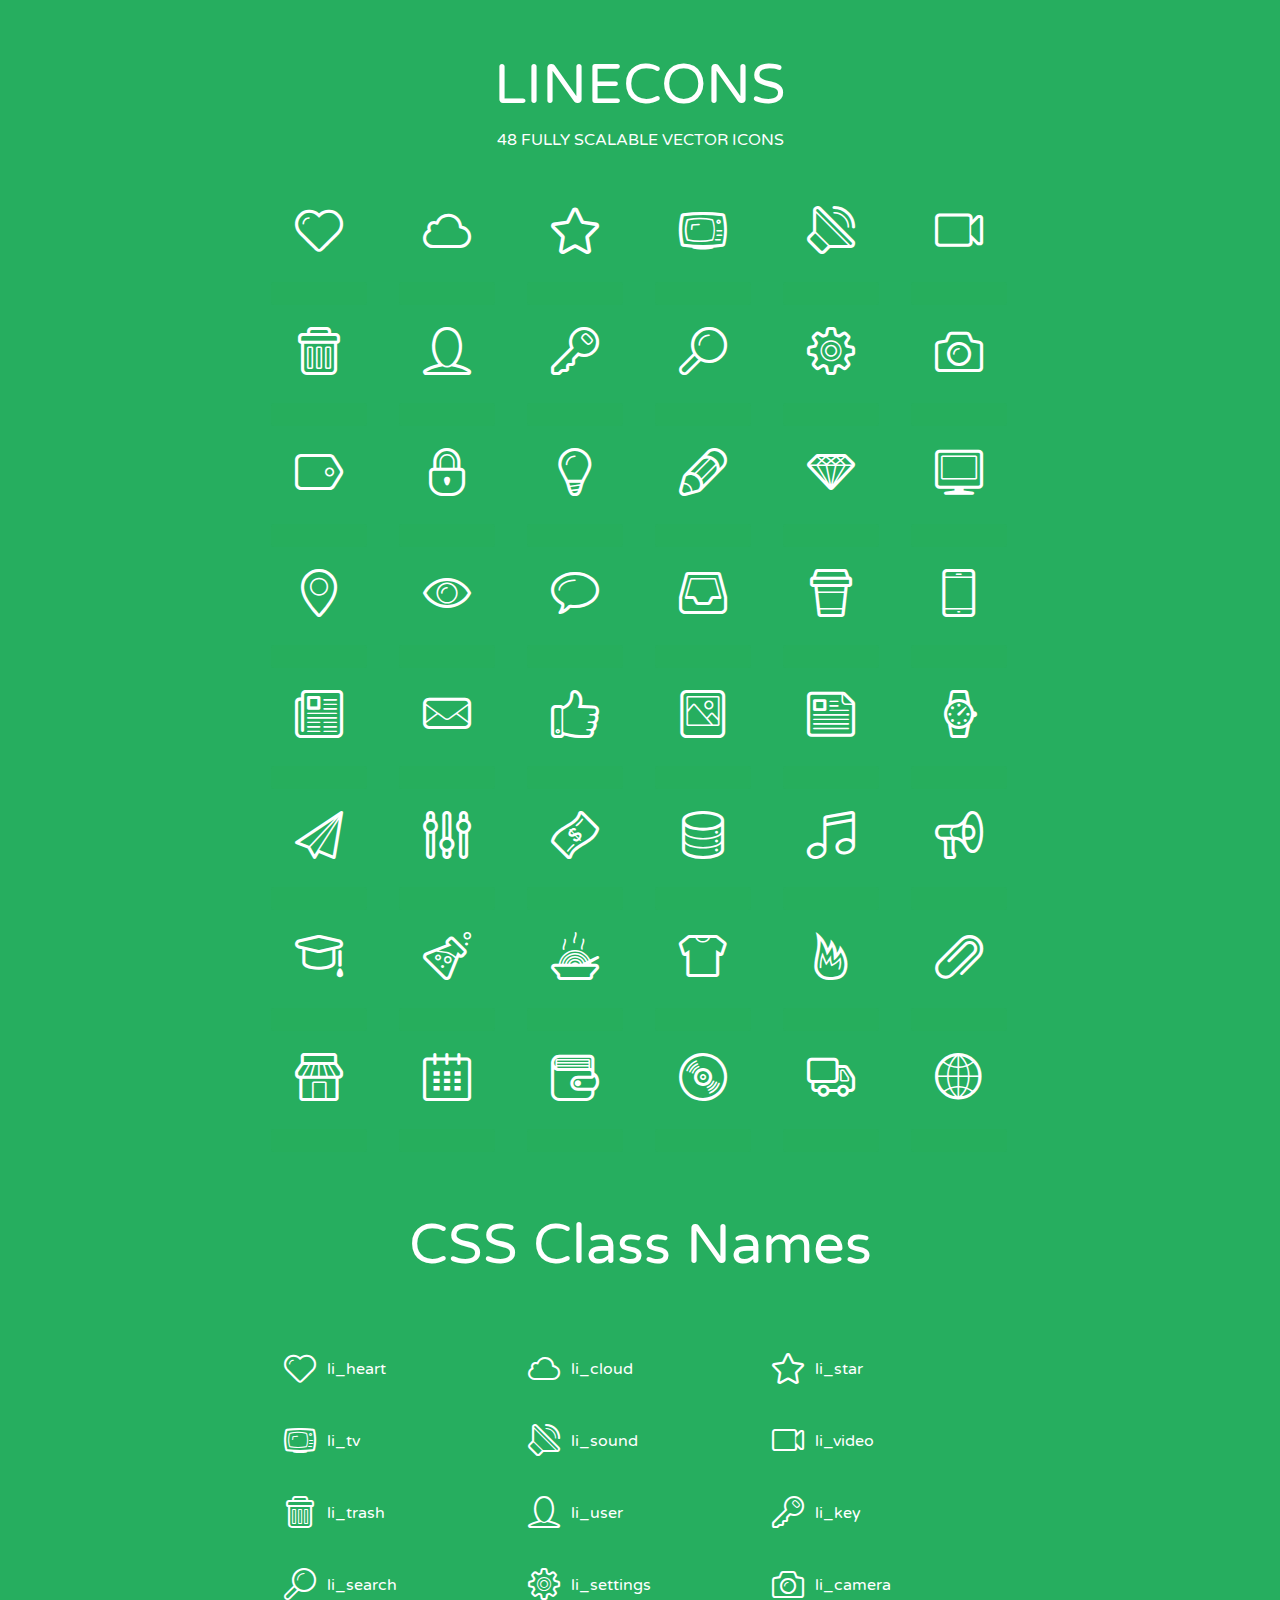
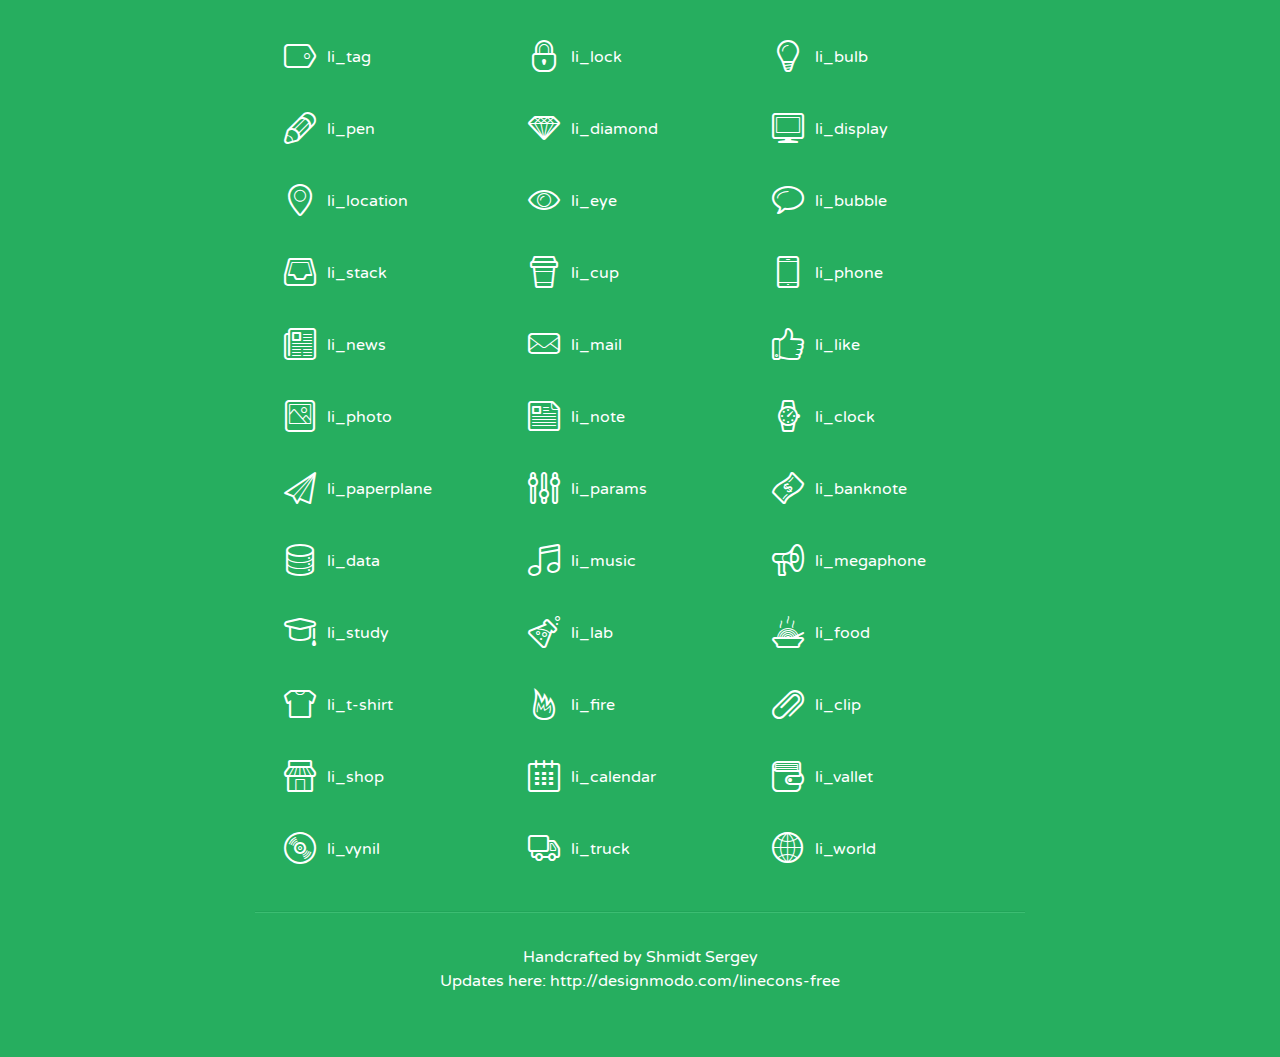
<file: admin/assets/lineicons/index.html>
<!doctype html>
<html>
<head>
<title>LINECONS - 48 Fully Scalable Vector Icons</title>
<link rel="stylesheet" href="style.css" />
<link href='http://fonts.googleapis.com/css?family=Varela+Round' rel='stylesheet' type='text/css'>
<!--[if lte IE 7]><script src="lte-ie7.js"></script><![endif]-->

<!-- 

Thanks http://icomoon.io/app/ for amazing service!

-->


<style>
	section, header, footer {display: block;}
	body {
		font-family: 'Varela Round', sans-serif;
		color: #333333;
		line-height: 1.5;
		font-size: 16px;
		background:#26ae5f;
		color:white;
		-moz-text-shadow: 0 1px 1px rgba(0, 0, 0, 0.21);
		-webkit-text-shadow: 0 1px 1px rgba(0, 0, 0, 0.21);
	}
	* {
		-moz-box-sizing: border-box;
		-webkit-box-sizing: border-box;
		box-sizing: border-box;
		margin: 0;
		padding: 0;
	}
	.glyph {
		float: left;
		text-align: center;
		padding: .5em;
		margin: 0 .5em;
		width: 7em;
		border-radius: .375em;
		top:0;
		position:relative;
		-webkit-transition:0.2s ease-in;
		-o-transition:0.2s ease-in;
		-moz-transition:0.2s ease-in;
		-ie-transition:0.2s ease-in;
		transition:0.2s ease-in;
	}
	.glyph input {
		width: 100%;
		text-align: center;
		font-family: consolas, monospace;
		border-radius:3px;
		border:none;
		padding:4px;
		background:#26AE5C;
		color:#26AE5C;
		-webkit-transition:0.2s ease-in;
		-o-transition:0.2s ease-in;
		-moz-transition:0.2s ease-in;
		-ie-transition:0.2s ease-in;
		transition:0.2s ease-in;
	}
	.glyph:hover input {
		background:#26ae5f;
		padding:4px;
		color:#ffffff;
	}
	.glyph:hover {
		-webkit-transition: all 0.5s ease-out;
		background:#222821;
		color:#fff;
		text-shadow: none;
		-moz-text-shadow: none;
		-webkit-text-shadow: none;
		top:-5px;
		position:relative;
	}
	.glyph input, .mtm {
		margin-top: .75em;
	}
	.w-main {
		width: 770px;
		text-align:center;
	}
	.centered {
		margin-left: auto;
		margin-right: auto;
	}
	.fs1 {
		font-size: 3em;
	}
	header {
		margin: 2em 0;
		padding-bottom: .5em;
	}
	header h1 {
		font-size: 3.5em;
		font-weight: normal;
	}
	.clearfix:before, .clearfix:after { content: ""; display: table; }
	.clearfix:after, .clear { clear: both; }
	footer {
		margin: 2em 0;
		padding: 2em 0;
		border-top: 1px solid rgb(60, 189, 114);
		box-shadow: 0 -1px rgb(33, 165, 89);
	}
	a, a:visited {
		color: #ffffff; text-decoration:none;
	}
	a:hover, a:focus {color: #222821; text-decoration:none;}
	.box1 {
		display: inline-block;
		width: 14em;
		padding: .25em .5em;
		margin: .5em 1em .5em 0;
		text-align:left;
		
	}
	.box1 span { 
		font-size:2em;
		position: relative;
		top: 0.25em;
		margin-right: 0.1em;
	}
</style>
</head>
<body>
	<div class="w-main centered">
	<section class="mtm clearfix" id="glyphs">
	<header>
		<h1>LINECONS</h1>
		<p>48 FULLY SCALABLE VECTOR ICONS</p>
	</header>
	<div class="glyph">
		<div class="fs1" aria-hidden="true" data-icon="&#xe000;"></div>
		<input type="text" readonly="readonly" value="&amp;#xe000;" />
	</div>
	<div class="glyph">
		<div class="fs1" aria-hidden="true" data-icon="&#xe001;"></div>
		<input type="text" readonly="readonly" value="&amp;#xe001;" />
	</div>
	<div class="glyph">
		<div class="fs1" aria-hidden="true" data-icon="&#xe002;"></div>
		<input type="text" readonly="readonly" value="&amp;#xe002;" />
	</div>
	<div class="glyph">
		<div class="fs1" aria-hidden="true" data-icon="&#xe003;"></div>
		<input type="text" readonly="readonly" value="&amp;#xe003;" />
	</div>
	<div class="glyph">
		<div class="fs1" aria-hidden="true" data-icon="&#xe004;"></div>
		<input type="text" readonly="readonly" value="&amp;#xe004;" />
	</div>
	<div class="glyph">
		<div class="fs1" aria-hidden="true" data-icon="&#xe005;"></div>
		<input type="text" readonly="readonly" value="&amp;#xe005;" />
	</div>
	<div class="glyph">
		<div class="fs1" aria-hidden="true" data-icon="&#xe006;"></div>
		<input type="text" readonly="readonly" value="&amp;#xe006;" />
	</div>
	<div class="glyph">
		<div class="fs1" aria-hidden="true" data-icon="&#xe007;"></div>
		<input type="text" readonly="readonly" value="&amp;#xe007;" />
	</div>
	<div class="glyph">
		<div class="fs1" aria-hidden="true" data-icon="&#xe008;"></div>
		<input type="text" readonly="readonly" value="&amp;#xe008;" />
	</div>
	<div class="glyph">
		<div class="fs1" aria-hidden="true" data-icon="&#xe009;"></div>
		<input type="text" readonly="readonly" value="&amp;#xe009;" />
	</div>
	<div class="glyph">
		<div class="fs1" aria-hidden="true" data-icon="&#xe00a;"></div>
		<input type="text" readonly="readonly" value="&amp;#xe00a;" />
	</div>
	<div class="glyph">
		<div class="fs1" aria-hidden="true" data-icon="&#xe00b;"></div>
		<input type="text" readonly="readonly" value="&amp;#xe00b;" />
	</div>
	<div class="glyph">
		<div class="fs1" aria-hidden="true" data-icon="&#xe00c;"></div>
		<input type="text" readonly="readonly" value="&amp;#xe00c;" />
	</div>
	<div class="glyph">
		<div class="fs1" aria-hidden="true" data-icon="&#xe00d;"></div>
		<input type="text" readonly="readonly" value="&amp;#xe00d;" />
	</div>
	<div class="glyph">
		<div class="fs1" aria-hidden="true" data-icon="&#xe00e;"></div>
		<input type="text" readonly="readonly" value="&amp;#xe00e;" />
	</div>
	<div class="glyph">
		<div class="fs1" aria-hidden="true" data-icon="&#xe00f;"></div>
		<input type="text" readonly="readonly" value="&amp;#xe00f;" />
	</div>
	<div class="glyph">
		<div class="fs1" aria-hidden="true" data-icon="&#xe010;"></div>
		<input type="text" readonly="readonly" value="&amp;#xe010;" />
	</div>
	<div class="glyph">
		<div class="fs1" aria-hidden="true" data-icon="&#xe011;"></div>
		<input type="text" readonly="readonly" value="&amp;#xe011;" />
	</div>
	<div class="glyph">
		<div class="fs1" aria-hidden="true" data-icon="&#xe012;"></div>
		<input type="text" readonly="readonly" value="&amp;#xe012;" />
	</div>
	<div class="glyph">
		<div class="fs1" aria-hidden="true" data-icon="&#xe013;"></div>
		<input type="text" readonly="readonly" value="&amp;#xe013;" />
	</div>
	<div class="glyph">
		<div class="fs1" aria-hidden="true" data-icon="&#xe014;"></div>
		<input type="text" readonly="readonly" value="&amp;#xe014;" />
	</div>
	<div class="glyph">
		<div class="fs1" aria-hidden="true" data-icon="&#xe015;"></div>
		<input type="text" readonly="readonly" value="&amp;#xe015;" />
	</div>
	<div class="glyph">
		<div class="fs1" aria-hidden="true" data-icon="&#xe016;"></div>
		<input type="text" readonly="readonly" value="&amp;#xe016;" />
	</div>
	<div class="glyph">
		<div class="fs1" aria-hidden="true" data-icon="&#xe017;"></div>
		<input type="text" readonly="readonly" value="&amp;#xe017;" />
	</div>
	<div class="glyph">
		<div class="fs1" aria-hidden="true" data-icon="&#xe018;"></div>
		<input type="text" readonly="readonly" value="&amp;#xe018;" />
	</div>
	<div class="glyph">
		<div class="fs1" aria-hidden="true" data-icon="&#xe019;"></div>
		<input type="text" readonly="readonly" value="&amp;#xe019;" />
	</div>
	<div class="glyph">
		<div class="fs1" aria-hidden="true" data-icon="&#xe01a;"></div>
		<input type="text" readonly="readonly" value="&amp;#xe01a;" />
	</div>
	<div class="glyph">
		<div class="fs1" aria-hidden="true" data-icon="&#xe01b;"></div>
		<input type="text" readonly="readonly" value="&amp;#xe01b;" />
	</div>
	<div class="glyph">
		<div class="fs1" aria-hidden="true" data-icon="&#xe01c;"></div>
		<input type="text" readonly="readonly" value="&amp;#xe01c;" />
	</div>
	<div class="glyph">
		<div class="fs1" aria-hidden="true" data-icon="&#xe01d;"></div>
		<input type="text" readonly="readonly" value="&amp;#xe01d;" />
	</div>
	<div class="glyph">
		<div class="fs1" aria-hidden="true" data-icon="&#xe01e;"></div>
		<input type="text" readonly="readonly" value="&amp;#xe01e;" />
	</div>
	<div class="glyph">
		<div class="fs1" aria-hidden="true" data-icon="&#xe01f;"></div>
		<input type="text" readonly="readonly" value="&amp;#xe01f;" />
	</div>
	<div class="glyph">
		<div class="fs1" aria-hidden="true" data-icon="&#xe020;"></div>
		<input type="text" readonly="readonly" value="&amp;#xe020;" />
	</div>
	<div class="glyph">
		<div class="fs1" aria-hidden="true" data-icon="&#xe021;"></div>
		<input type="text" readonly="readonly" value="&amp;#xe021;" />
	</div>
	<div class="glyph">
		<div class="fs1" aria-hidden="true" data-icon="&#xe022;"></div>
		<input type="text" readonly="readonly" value="&amp;#xe022;" />
	</div>
	<div class="glyph">
		<div class="fs1" aria-hidden="true" data-icon="&#xe023;"></div>
		<input type="text" readonly="readonly" value="&amp;#xe023;" />
	</div>
	<div class="glyph">
		<div class="fs1" aria-hidden="true" data-icon="&#xe024;"></div>
		<input type="text" readonly="readonly" value="&amp;#xe024;" />
	</div>
	<div class="glyph">
		<div class="fs1" aria-hidden="true" data-icon="&#xe025;"></div>
		<input type="text" readonly="readonly" value="&amp;#xe025;" />
	</div>
	<div class="glyph">
		<div class="fs1" aria-hidden="true" data-icon="&#xe026;"></div>
		<input type="text" readonly="readonly" value="&amp;#xe026;" />
	</div>
	<div class="glyph">
		<div class="fs1" aria-hidden="true" data-icon="&#xe027;"></div>
		<input type="text" readonly="readonly" value="&amp;#xe027;" />
	</div>
	<div class="glyph">
		<div class="fs1" aria-hidden="true" data-icon="&#xe028;"></div>
		<input type="text" readonly="readonly" value="&amp;#xe028;" />
	</div>
	<div class="glyph">
		<div class="fs1" aria-hidden="true" data-icon="&#xe029;"></div>
		<input type="text" readonly="readonly" value="&amp;#xe029;" />
	</div>
	<div class="glyph">
		<div class="fs1" aria-hidden="true" data-icon="&#xe02a;"></div>
		<input type="text" readonly="readonly" value="&amp;#xe02a;" />
	</div>
	<div class="glyph">
		<div class="fs1" aria-hidden="true" data-icon="&#xe02b;"></div>
		<input type="text" readonly="readonly" value="&amp;#xe02b;" />
	</div>
	<div class="glyph">
		<div class="fs1" aria-hidden="true" data-icon="&#xe02c;"></div>
		<input type="text" readonly="readonly" value="&amp;#xe02c;" />
	</div>
	<div class="glyph">
		<div class="fs1" aria-hidden="true" data-icon="&#xe02d;"></div>
		<input type="text" readonly="readonly" value="&amp;#xe02d;" />
	</div>
	<div class="glyph">
		<div class="fs1" aria-hidden="true" data-icon="&#xe02e;"></div>
		<input type="text" readonly="readonly" value="&amp;#xe02e;" />
	</div>
	<div class="glyph">
		<div class="fs1" aria-hidden="true" data-icon="&#xe02f;"></div>
		<input type="text" readonly="readonly" value="&amp;#xe02f;" />
	</div>
	</section>
	<div class="clear"></div>
	<section class="mtm clearfix" id="glyphs">
	<header>
		<h1>CSS Class Names</h1>
	</header>
	<span class="box1">
		<span aria-hidden="true" class="li_heart"></span>
		&nbsp;li_heart
	</span>
	<span class="box1">
		<span aria-hidden="true" class="li_cloud"></span>
		&nbsp;li_cloud
	</span>
	<span class="box1">
		<span aria-hidden="true" class="li_star"></span>
		&nbsp;li_star
	</span>
	<span class="box1">
		<span aria-hidden="true" class="li_tv"></span>
		&nbsp;li_tv
	</span>
	<span class="box1">
		<span aria-hidden="true" class="li_sound"></span>
		&nbsp;li_sound
	</span>
	<span class="box1">
		<span aria-hidden="true" class="li_video"></span>
		&nbsp;li_video
	</span>
	<span class="box1">
		<span aria-hidden="true" class="li_trash"></span>
		&nbsp;li_trash
	</span>
	<span class="box1">
		<span aria-hidden="true" class="li_user"></span>
		&nbsp;li_user
	</span>
	<span class="box1">
		<span aria-hidden="true" class="li_key"></span>
		&nbsp;li_key
	</span>
	<span class="box1">
		<span aria-hidden="true" class="li_search"></span>
		&nbsp;li_search
	</span>
	<span class="box1">
		<span aria-hidden="true" class="li_settings"></span>
		&nbsp;li_settings
	</span>
	<span class="box1">
		<span aria-hidden="true" class="li_camera"></span>
		&nbsp;li_camera
	</span>
	<span class="box1">
		<span aria-hidden="true" class="li_tag"></span>
		&nbsp;li_tag
	</span>
	<span class="box1">
		<span aria-hidden="true" class="li_lock"></span>
		&nbsp;li_lock
	</span>
	<span class="box1">
		<span aria-hidden="true" class="li_bulb"></span>
		&nbsp;li_bulb
	</span>
	<span class="box1">
		<span aria-hidden="true" class="li_pen"></span>
		&nbsp;li_pen
	</span>
	<span class="box1">
		<span aria-hidden="true" class="li_diamond"></span>
		&nbsp;li_diamond
	</span>
	<span class="box1">
		<span aria-hidden="true" class="li_display"></span>
		&nbsp;li_display
	</span>
	<span class="box1">
		<span aria-hidden="true" class="li_location"></span>
		&nbsp;li_location
	</span>
	<span class="box1">
		<span aria-hidden="true" class="li_eye"></span>
		&nbsp;li_eye
	</span>
	<span class="box1">
		<span aria-hidden="true" class="li_bubble"></span>
		&nbsp;li_bubble
	</span>
	<span class="box1">
		<span aria-hidden="true" class="li_stack"></span>
		&nbsp;li_stack
	</span>
	<span class="box1">
		<span aria-hidden="true" class="li_cup"></span>
		&nbsp;li_cup
	</span>
	<span class="box1">
		<span aria-hidden="true" class="li_phone"></span>
		&nbsp;li_phone
	</span>
	<span class="box1">
		<span aria-hidden="true" class="li_news"></span>
		&nbsp;li_news
	</span>
	<span class="box1">
		<span aria-hidden="true" class="li_mail"></span>
		&nbsp;li_mail
	</span>
	<span class="box1">
		<span aria-hidden="true" class="li_like"></span>
		&nbsp;li_like
	</span>
	<span class="box1">
		<span aria-hidden="true" class="li_photo"></span>
		&nbsp;li_photo
	</span>
	<span class="box1">
		<span aria-hidden="true" class="li_note"></span>
		&nbsp;li_note
	</span>
	<span class="box1">
		<span aria-hidden="true" class="li_clock"></span>
		&nbsp;li_clock
	</span>
	<span class="box1">
		<span aria-hidden="true" class="li_paperplane"></span>
		&nbsp;li_paperplane
	</span>
	<span class="box1">
		<span aria-hidden="true" class="li_params"></span>
		&nbsp;li_params
	</span>
	<span class="box1">
		<span aria-hidden="true" class="li_banknote"></span>
		&nbsp;li_banknote
	</span>
	<span class="box1">
		<span aria-hidden="true" class="li_data"></span>
		&nbsp;li_data
	</span>
	<span class="box1">
		<span aria-hidden="true" class="li_music"></span>
		&nbsp;li_music
	</span>
	<span class="box1">
		<span aria-hidden="true" class="li_megaphone"></span>
		&nbsp;li_megaphone
	</span>
	<span class="box1">
		<span aria-hidden="true" class="li_study"></span>
		&nbsp;li_study
	</span>
	<span class="box1">
		<span aria-hidden="true" class="li_lab"></span>
		&nbsp;li_lab
	</span>
	<span class="box1">
		<span aria-hidden="true" class="li_food"></span>
		&nbsp;li_food
	</span>
	<span class="box1">
		<span aria-hidden="true" class="li_t-shirt"></span>
		&nbsp;li_t-shirt
	</span>
	<span class="box1">
		<span aria-hidden="true" class="li_fire"></span>
		&nbsp;li_fire
	</span>
	<span class="box1">
		<span aria-hidden="true" class="li_clip"></span>
		&nbsp;li_clip
	</span>
	<span class="box1">
		<span aria-hidden="true" class="li_shop"></span>
		&nbsp;li_shop
	</span>
	<span class="box1">
		<span aria-hidden="true" class="li_calendar"></span>
		&nbsp;li_calendar
	</span>
	<span class="box1">
		<span aria-hidden="true" class="li_vallet"></span>
		&nbsp;li_vallet
	</span>
	<span class="box1">
		<span aria-hidden="true" class="li_vynil"></span>
		&nbsp;li_vynil
	</span>
	<span class="box1">
		<span aria-hidden="true" class="li_truck"></span>
		&nbsp;li_truck
	</span>
	<span class="box1">
		<span aria-hidden="true" class="li_world"></span>
		&nbsp;li_world
	</span>
	</section>
	<footer>
		<p>Handcrafted by <a href="http://shmidt.in">Shmidt Sergey</a></p>
		<p>Updates here: <a href="http://designmodo.com/linecons-free">http://designmodo.com/linecons-free</a></p>
	</footer>
	</div>
	<script>
	document.getElementById("glyphs").addEventListener("click", function(e) {
		var target = e.target;
		if (target.tagName === "INPUT") {
			target.select();
		}
	});
	</script>
</body>
</html>
</file>
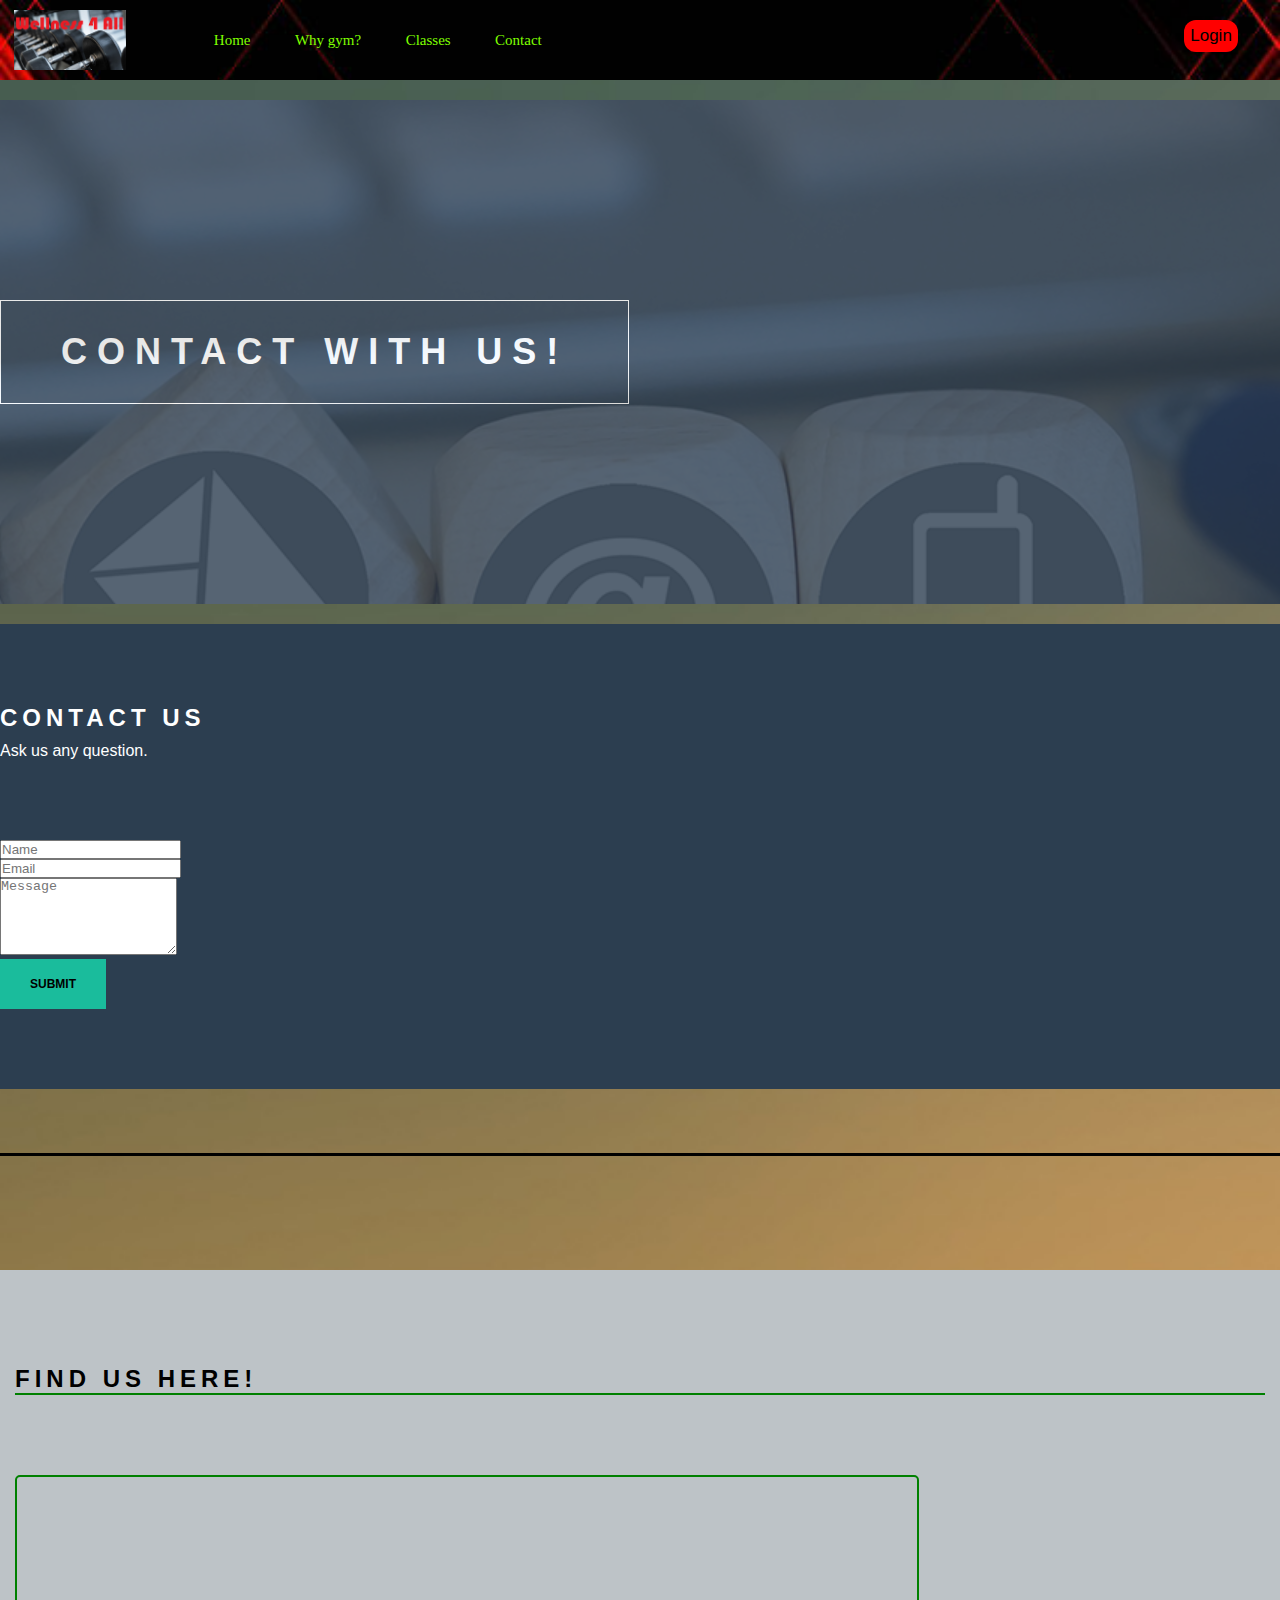
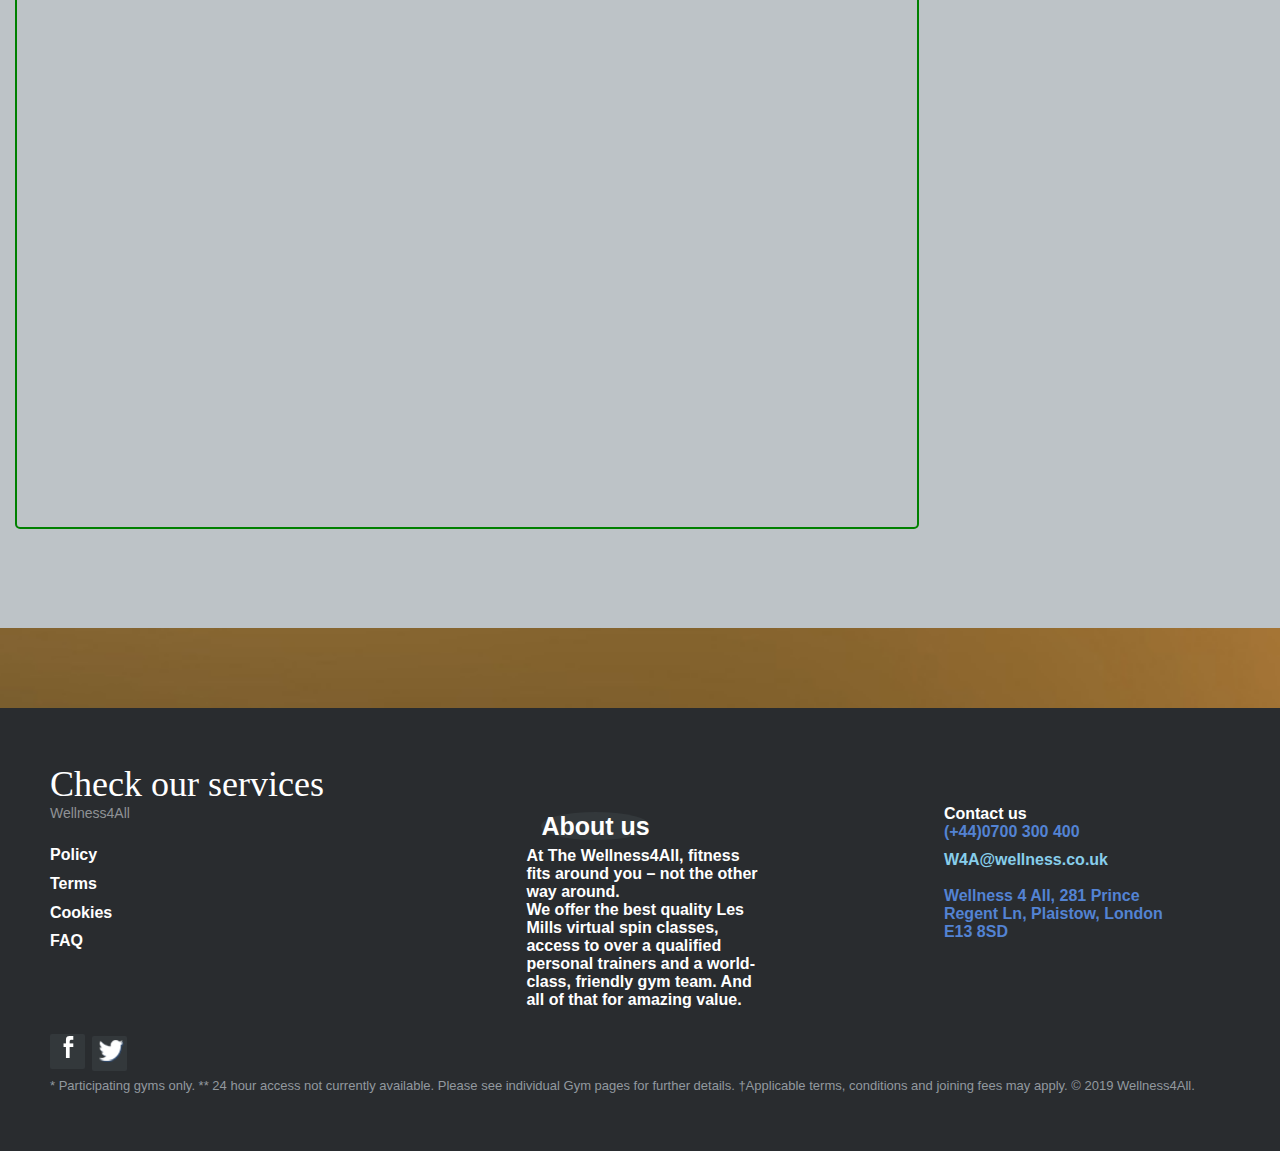
<file: contact.html>
<!DOCTYPE html>
<html>
<head>
    <meta charset="UTF-8">
    <meta name="author" content="Roehampton">
    <meta name="viewport" content="width=device-width, initial-scale=1.0">
    <title>Contact</title>
    <!-- Bootstrap CSS -->
    <link rel="stylesheet" href="https://maxcdn.bootstrapcdn.com/bootstrap/3.3.6/css/bootstrap.min.css" integrity="sha384-1q8mTJOASx8j1Au+a5WDVnPi2lkFfwwEAa8hDDdjZlpLegxhjVME1fgjWPGmkzs7" crossorigin="anonymous">
    <!-- Google Fonts -->
    <link href='https://fonts.googleapis.com/css?family=Poppins:400,300,500,600,700' rel='stylesheet' type='text/css'>
    <!-- Font Awesome -->
    <link href='https://maxcdn.bootstrapcdn.com/font-awesome/4.6.3/css/font-awesome.min.css' rel='stylesheet' type='text/css'>
    <!--Style sheet-->
    <link rel="stylesheet" href="css/style.css">
</head>
<body>
    <!-- Navigation -->
    <header>
        <!-- Navigation -->
        <nav>
            <div class="wrapper-menu">
                <a href="index.html">
                    <div class="logo"></div>
                </a>
                <ul>
                    <li><a href="index.html">Home</a></li>
                    <li><a href="gym.html">Why gym?</a></li>
                    <li><a href="classes.html">Classes</a></li>
                    <li><a href="contact.html">Contact</a></li>
                </ul>
                <div class="bt-login">
                    <a href="service.php"><button type="submit">Login</button></a>
                </div>
            </div>
        </nav>
    </header>
    <!-- Navigation -->
    <!-- START SECTION -->
  		<div class="section hero text-center background-dark dark-bg">
  			<div class="background-image" style="background: url(images/contact-us.jpg) no-repeat fixed center; background-size: cover; opacity: .2;"></div>
  			<div class="container">
  				<div class="row">
  					<div class="col-md-12">
                        <h2><font color="white">Contact with us!</font></h2>
  					</div>
  				</div>
  			</div>
  		</div>
  		<!--/.section -->
    
    <!-- START SECTION -->
  		<div class="section background-dark">
  			<div class="container">
  				<div class="row">
  					<div class="col-md-12 text-center">
  						<h2 class="section-title" style="color: white">Contact Us</h2>
  						<p class="section-description" style="color: white">Ask us any question.</p>
  					</div>
  					<div class="col-md-8 col-md-offset-2">
  						<form id="contact" method="post" class="form" role="form" action="action_page.php">
							<div class="row">
								<div class="col-md-6 form-group">
									<input class="form-control" id="name" name="name" placeholder="Name" type="text" required />
								</div>
								<div class="col-md-6 form-group">
									<input class="form-control" id="email" name="email" placeholder="Email" type="email" required />
								</div>
							</div>
							<textarea class="form-control" id="message" name="message" placeholder="Message" rows="5"></textarea>
							<br />
							<div class="row">
								<div class="col-md-12 form-group">
									<button class="btn btn-primary" name="submit" type="submit">Submit</button>
								</div>
							</div>
						</form>
  					</div>
  				</div><!--/.row-->
  			</div><!--/.container-->
  		</div>
  		<!--/.section -->
    <!-- Show map -->
    <div class="striped-top"></div>
    
    <div class="section background-grey">
        <div class="container" style="padding: 15px;">
            <div class="row">
                <div class="col-md-12 text-center">
                    <h2 class="section-title" style="border-bottom: 2px solid green;">Find us here!</h2>
                </div>
            </div>
            <div class="row">
                <div class="col-md-12 text-center">
                    <iframe src="https://www.google.com/maps/embed?pb=!1m18!1m12!1m3!1d2482.7049779653807!2d0.03327331596931798!3d51.518628317702785!2m3!1f0!2f0!3f0!3m2!1i1024!2i768!4f13.1!3m3!1m2!1s0x47d8a7d9079c3b67%3A0x2b2364ed898eb24a!2sNewham+Leisure+Centre!5e0!3m2!1sen!2suk!4v1561035945423!5m2!1sen!2suk" width="900px" height="650px" frameborder="2px" style="border: 2px solid green; border-radius: 5px;" allowfullscreen></iframe>
                </div>
            </div>
        </div>
    </div>
    <!-- Show map -->
    <!--Footer-->
    <div class="footer-distributed">
        <h3> Check our services </h3>
        <div class="footer-left">
            <div class="footer-company-name">
                Wellness4All
            </div>
            <div class="footer-links">
                <a href="http://webpolicy.org/">Policy </a><br>
                <a href="https://www.pagecloud.com/blog/website-terminology">Terms </a><br>
                <a href="https://us.norton.com/internetsecurity-how-to-what-are-cookies.html">Cookies </a><br>
                <a href="#">FAQ </a><br>
            </div>
        </div>
        <div class="footer-center">
                <i>About us</i>
                <p>At The Wellness4All, fitness fits around you – not the other way around. <br>
                    We offer the best quality Les Mills virtual spin classes, access to over a qualified personal trainers and a world-class, friendly gym team. And all of that for amazing value.</p>
        </div>
        <div class="footer-right">
            <h2>Contact us</h2>
            <a>(+44)0700 300 400</a><br>
            <div class="email"><a href = "mailto:W4A@wellness.co.uk">W4A@wellness.co.uk</a></div><br>
            <a>Wellness 4 All, 281 Prince Regent Ln, Plaistow, London E13 8SD</a>
        </div>
        <div class="footer-icons">
            <a href="https://www.facebook.com/roehamptonuni/"><img src="images/fb.png" alt="Facebook"></a>
            <a href="https://twitter.com/roehamptonuni"><img src="images/twt.png" alt="Facebook"></a>
        </div>
        <div class="footer-company-about">
            * Participating gyms only. ** 24 hour access not currently available. Please see individual Gym pages for further details. †Applicable terms, conditions and joining fees may apply. © 2019 Wellness4All.
        </div>
    </div>
    <!--Footer-->
</body>
</html>
</file>
<file: admin/assets/lineicons/style.css>
@font-face {
	font-family: 'linecons';
	src:url('fonts/linecons.eot');
}
@font-face {
	font-family: 'linecons';
	src: url([data-uri]) format('svg'),
		 url([data-uri]) format('truetype');
	font-weight: normal;
	font-style: normal;
}

/* Use the following CSS code if you want to use data attributes for inserting your icons */
[data-icon]:before {
	font-family: 'linecons';
	content: attr(data-icon);
	speak: none;
	font-weight: normal;
	line-height: 1;
	-webkit-font-smoothing: antialiased;
}

/* Use the following CSS code if you want to have a class per icon */
[class^="li_"]:before, [class*=" li_"]:before {
	font-family: 'linecons';
	font-style: normal;
	speak: none;
	font-weight: normal;
	line-height: 1;
	-webkit-font-smoothing: antialiased;
}
.li_heart:before {
	content: "\e000";
}
.li_cloud:before {
	content: "\e001";
}
.li_star:before {
	content: "\e002";
}
.li_tv:before {
	content: "\e003";
}
.li_sound:before {
	content: "\e004";
}
.li_video:before {
	content: "\e005";
}
.li_trash:before {
	content: "\e006";
}
.li_user:before {
	content: "\e007";
}
.li_key:before {
	content: "\e008";
}
.li_search:before {
	content: "\e009";
}
.li_settings:before {
	content: "\e00a";
}
.li_camera:before {
	content: "\e00b";
}
.li_tag:before {
	content: "\e00c";
}
.li_lock:before {
	content: "\e00d";
}
.li_bulb:before {
	content: "\e00e";
}
.li_pen:before {
	content: "\e00f";
}
.li_diamond:before {
	content: "\e010";
}
.li_display:before {
	content: "\e011";
}
.li_location:before {
	content: "\e012";
}
.li_eye:before {
	content: "\e013";
}
.li_bubble:before {
	content: "\e014";
}
.li_stack:before {
	content: "\e015";
}
.li_cup:before {
	content: "\e016";
}
.li_phone:before {
	content: "\e017";
}
.li_news:before {
	content: "\e018";
}
.li_mail:before {
	content: "\e019";
}
.li_like:before {
	content: "\e01a";
}
.li_photo:before {
	content: "\e01b";
}
.li_note:before {
	content: "\e01c";
}
.li_clock:before {
	content: "\e01d";
}
.li_paperplane:before {
	content: "\e01e";
}
.li_params:before {
	content: "\e01f";
}
.li_banknote:before {
	content: "\e020";
}
.li_data:before {
	content: "\e021";
}
.li_music:before {
	content: "\e022";
}
.li_megaphone:before {
	content: "\e023";
}
.li_study:before {
	content: "\e024";
}
.li_lab:before {
	content: "\e025";
}
.li_food:before {
	content: "\e026";
}
.li_t-shirt:before {
	content: "\e027";
}
.li_fire:before {
	content: "\e028";
}
.li_clip:before {
	content: "\e029";
}
.li_shop:before {
	content: "\e02a";
}
.li_calendar:before {
	content: "\e02b";
}
.li_vallet:before {
	content: "\e02c";
}
.li_vynil:before {
	content: "\e02d";
}
.li_truck:before {
	content: "\e02e";
}
.li_world:before {
	content: "\e02f";
}
</file>
<file: css/style.css>
@charset "utf-8";
/*--
Author: W3layouts
Author URL: http://w3layouts.com
License: Creative Commons Attribution 3.0 Unported
License URL: http://creativecommons.org/licenses/by/3.0/
--*/
/* reset */
html,
body,
div,
span,
applet,
object,
iframe,
h1,
h2,
h3,
h4,
h5,
h6,
p,
blockquote,
pre,
a,
abbr,
acronym,
address,
big,
cite,
code,
del,
dfn,
em,
img,
ins,
kbd,
q,
s,
samp,
small,
strike,
strong,
sub,
sup,
tt,
var,
b,
u,
i,
dl,
dt,
dd,
ol,
nav ul,
nav li,
fieldset,
form,
label,
legend,
table,
caption,
tbody,
tfoot,
thead,
tr,
th,
td,
article,
aside,
canvas,
details,
embed,
figure,
figcaption,
footer,
header,
hgroup,
menu,
nav,
output,
ruby,
section,
summary,
time,
mark,
audio,
video {
  margin: 0;
  padding: 0;
  border: 0;
  font-size: 100%;
  font: inherit;
  vertical-align: baseline;
}
article,
aside,
details,
figcaption,
figure,
footer,
header,
hgroup,
menu,
nav,
section {
  display: block;
}
ol,
ul {
  list-style: none;
  margin: 0px;
  padding: 0px;
}
blockquote,
q {
  quotes: none;
}
blockquote:before,
blockquote:after,
q:before,
q:after {
  content: "";
  content: none;
}
table {
  border-collapse: collapse;
  border-spacing: 0;
}
/* start editing from here */
a {
  text-decoration: none;
}
.txt-rt {
  text-align: right;
} /* text align right */
.txt-lt {
  text-align: left;
} /* text align left */
.txt-center {
  text-align: center;
} /* text align center */
.float-rt {
  float: right;
} /* float right */
.float-lt {
  float: left;
} /* float left */
.clear {
  clear: both;
} /* clear float */
.pos-relative {
  position: relative;
} /* Position Relative */
.pos-absolute {
  position: absolute;
} /* Position Absolute */
.vertical-base {
  vertical-align: baseline;
} /* vertical align baseline */
.vertical-top {
  vertical-align: top;
} /* vertical align top */
nav.vertical ul li {
  display: block;
} /* vertical menu */
nav.horizontal ul li {
  display: inline-block;
} /* horizontal menu */
img {
  max-width: 100%;
}
/*end reset*/

* {
  margin: 0;
  padding: 0;
}

/****-----start-body----****/
body {
  background: url("../images/bg.jpg") no-repeat 0px 0px;
  background-size: cover;
  -o-background-size: cover;
  -moz-background-size: cover;
  -webkit-background-size: cover;
  font-family: "Source Sans Pro", sans-serif;
}

/*	BACKGROUNDS
*/
.background-grey {
  background-color: #bdc3c7;
}
.background-light {
  background-color: #f6f8f9;
}
.background-dark {
  background-color: #2c3e50;
}
.background-primary {
  background-color: #1abc9c;
}
.background-success {
  background-color: #2ecc71;
}
.background-info {
  background-color: #2ecc71;
}
.background-warning {
  background-color: #e67e22;
}
.background-danger {
  background-color: #e74c3c;
}
.dark-bg,
.dark-bg a,
.dark-bg a:hover {
  color: #fff;
}
/* Background
*/

/*	SECTIONS
*/
.section {
  padding-top: 80px;
  padding-bottom: 80px;
  position: relative;
  overflow: hidden;
  margin-bottom: 20px;
}
.section .background-image {
  position: absolute;
  width: 100%;
  height: 100%;
  top: 0;
  left: 0;
  z-index: 0;
}

h2.section-title {
  font-weight: bold;
  text-transform: uppercase;
  font-size: 24px;
  letter-spacing: 5px;
  margin-bottom: 80px;
}
p.section-description {
  font-weight: lighter;
  font-size: 16px;
}
h2.section-title + p {
  margin-top: -70px;
  margin-bottom: 80px;
}
/*	SECTION HERO
*/

.wrapper-menu {
  display: flex;
  flex-direction: row;
  flex-wrap: nowrap;
  gap: 10px;
  width: 100%;
}

.wrapper-menu a {
  width: 15%;
}

.wrapper-menu a .logo {
  margin-top: 10px;
  background-image: url(../images/logo.jpg);
  width: 140px;
  height: 60px;
  background-size: contain;
  background-repeat: no-repeat;
  background-position: center;
}

/*	ELEMENTS
*/
.bt-login {
  width: 100px;
  height: 40px;
}
.bt-login button {
  padding: 6px;
  margin-top: 20px;
  margin-right: 16px;
  background-color: red;
  font-size: 17px;
  border: 2px;
  border-radius: 12px;
  cursor: pointer;
  color: black;
}
.bt-login button a {
  color: black;
}
.bt-login button a:hover {
  text-decoration: none;
}
.bt-login button:hover {
  background-color: chartreuse;
}

.bt-signin {
  border-radius: 0;
  text-transform: uppercase;
  font-weight: bold;
  border: none;
  font-size: 14px;
  padding: 0 30px;
  line-height: 50px;
  margin-right: auto;
  margin-left: auto;
  background-color: red;
}
.bt-signin a {
  color: black;
}
.bt-signin a:hover {
  text-decoration: none;
}

.btn {
  border-radius: 0;
  text-transform: uppercase;
  font-weight: bold;
  border: none;
  font-size: 12px;
  padding: 0 30px;
  line-height: 50px;
}
.btn-xs {
  padding: 0 20px;
  line-height: 30px;
  font-size: 10px;
}
.btn-sm {
  padding: 0 25px;
  line-height: 40px;
  font-size: 11px;
}
.btn-md {
  padding: 0 30px;
  line-height: 50px;
}
.btn-lg {
  padding: 0 45px;
  line-height: 70px;
  font-size: 14px;
}

.btn-default {
  background-color: #34495e;
  color: #fff;
}
.btn-default:hover {
  background-color: #2c3e50;
  color: #fff;
}

.btn-primary {
  background-color: #1abc9c;
}
.btn-primary:hover {
  background-color: #16a085;
}

.btn-success {
  background-color: #2ecc71;
}
.btn-success:hover {
  background-color: #27ae60;
}

.btn-info {
  background-color: #3498db;
}
.btn-info:hover {
  background-color: #2980b9;
}

.btn-warning {
  background-color: #e67e22;
}
.btn-warning:hover {
  background-color: #d35400;
}

.btn-danger {
  background-color: #e74c3c;
}
.btn-danger:hover {
  background-color: #c0392b;
}

/*	ELEMENTS
*/

.wrapper {
  margin: auto;
  width: 800px;
}

nav {
  width: 100%;
  height: 80px;
  background-image: url(../images/back.jpg);
  background-size: cover;
  background-repeat: no-repeat;
  margin-bottom: 20px;
}

ul {
  margin-left: 0;
  width: 80%;
}

ul li {
  list-style: georgian;
  display: inline-block;
  line-height: 80px;
}

ul li a {
  text-decoration: none;
  font-size: 15px;
  font-family: cursive;
  color: chartreuse;
  padding: 0 20px;
}

ul li a:active {
  color: white;
}

ul li a:hover {
  color: red;
}

.striped-top {
  border-top: 3px solid black;
  width: inherit;
  height: 50px;
  margin: auto;
  margin-top: 5%;
  margin-bottom: 5%;
}

.img-gym {
  width: 350px;
  height: 250px;
  background-image: url(../images/gym.jpg);
  background-size: contain;
  background-repeat: no-repeat;
  background-position: center;
}

.footer-distributed {
  background-color: #292c2f;
  box-shadow: 0 1px 1px 0 rgba(0, 0, 0, 0.12);
  box-sizing: border-box;
  width: 100%;
  text-align: left;
  font: bold 16px sans-serif;

  padding: 55px 50px;
  margin-top: 80px;
}

.footer-distributed .footer-left,
.footer-distributed .footer-center,
.footer-distributed .footer-right {
  display: inline-block;
  vertical-align: top;
}

/* Footer left */

.footer-distributed .footer-left {
  width: 40%;
}

/* The company logo */

.footer-distributed h3 {
  color: #ffffff;
  font: normal 36px "Cookie", cursive;
  margin: 0;
}

.footer-distributed h3 span {
  color: #5383d3;
}

/* Footer links */

.footer-distributed .footer-links {
  color: #ffffff;
  margin: 20px 0 12px;
  padding: 0;
}

.footer-distributed .footer-links a {
  display: inline-block;
  line-height: 1.8;
  text-decoration: none;
  color: inherit;
}

.footer-distributed .footer-company-name {
  color: #8f9296;
  font-size: 14px;
  font-weight: normal;
  margin: 0;
}

/* Footer Center */

.footer-distributed .footer-center {
  width: 35%;
  max-width: 20%;
  margin-right: 15%;
}

.footer-distributed .footer-center i {
  background-color: #33383b;
  color: #ffffff;
  font-size: 25px;
  width: 38px;
  height: 38px;
  border-radius: 50%;
  text-align: center;
  line-height: 42px;
  margin: 10px 15px;
  vertical-align: middle;
}

.footer-distributed .footer-center i.fa-envelope {
  font-size: 17px;
  line-height: 38px;
}

.footer-distributed .footer-center p {
  display: inline-block;
  color: #ffffff;
  vertical-align: middle;
  margin: 0;
}

.footer-distributed .footer-center p span {
  display: block;
  font-weight: normal;
  font-size: 14px;
  line-height: 2;
}

.footer-distributed .footer-center p a {
  color: #5383d3;
  text-decoration: none;
}

/* Footer Right */

.footer-distributed .footer-right {
  width: 20%;
}

.footer-distributed .footer-right h2 {
  text-decoration: none;
  color: white;
}

.footer-distributed .footer-right .email {
  margin-top: 10px;
}

.footer-distributed .footer-right .email a {
  text-decoration: none;
  cursor: pointer;
  margin-top: 10px;
  color: skyblue;
}
.footer-distributed .footer-right .email a:hover {
  text-decoration: underline;
}

.footer-distributed .footer-right a {
  color: #5383d3;
  text-decoration: none;
}

.footer-distributed .footer-company-about {
  line-height: 20px;
  color: #92999f;
  font-size: 13px;
  font-weight: normal;
  margin: 0;
}

.footer-distributed .footer-company-about span {
  display: block;
  color: #ffffff;
  font-size: 14px;
  font-weight: bold;
  margin-bottom: 20px;
}

.footer-distributed .footer-icons {
  margin-top: 25px;
}

.footer-distributed .footer-icons a {
  display: inline-block;
  width: 35px;
  height: 35px;
  cursor: pointer;
  background-color: #33383b;
  border-radius: 2px;

  font-size: 20px;
  color: #ffffff;
  text-align: center;
  line-height: 35px;

  margin-right: 3px;
  margin-bottom: 5px;
}

/* If you don't want the footer to be responsive, remove these media queries */

@media (max-width: 880px) {
  .footer-distributed {
    font: bold 14px sans-serif;
  }

  .footer-distributed .footer-left,
  .footer-distributed .footer-center,
  .footer-distributed .footer-right {
    display: block;
    width: 100%;
    margin-bottom: 40px;
    text-align: center;
  }

  .footer-distributed .footer-center i {
    margin-left: 0;
  }
}

.background-image {
  background-image: url(../images/whygym.jpg);
  background-attachment: fixed;
  background-position: center;
  background-repeat: no-repeat;
  background-size: cover;
  height: 300px;
  opacity: 0.7;
  filter: alpha(opacity=70);
}

/*	SECTION HERO
*/
.hero {
  padding-top: 200px;
  padding-bottom: 200px;
}
.hero h2 {
  font-size: 36px;
  text-transform: uppercase;
  letter-spacing: 10px;
  font-weight: bold;
  display: inline-block;
  padding: 30px 60px;
  border: 1px solid;
}
.hero p.lead {
  margin: 30px 0;
  margin-bottom: 40px;
  max-width: 70%;
}
.hero.text-center p.lead {
  margin-left: auto;
  margin-right: auto;
  font-size: 24px;
}
.hero.text-right p.lead {
  margin-right: 0;
  margin-left: auto;
}

/*	BLOG
*/
.entry {
  margin-bottom: 30px;
}
.entry-media {
  position: relative;
  margin-bottom: 30px;
  overflow: hidden;
  height: 150px;
}
.entry-media a {
  display: block;
}

.entry:hover .absolute-wrapper {
  visibility: visible;
  display: block;
  opacity: 1;
  background-color: rgba(255, 255, 255, 0.5);
}
.entry-title {
  font-size: 15px;
  font-weight: bold;
  text-transform: uppercase;
  margin: 0;
  margin-bottom: 20px;
  line-height: 1;
}
.entry-title a {
  color: initial;
}
.entry-title a:hover {
  text-decoration: none;
}
.entry p {
  margin-bottom: 20px;
  font-size: 13px;
  line-height: 1.8;
}

.zoomout img {
  position: relative;
  margin-bottom: 30px;
  height: 150px;
  overflow: hidden;
  -webkit-transition: all 2s ease;
  -moz-transition: all 2s ease;
  -ms-transition: all 2s ease;
  transition: all 2s ease;
}
.zoomout img:hover {
  height: 170px;
}

.main h1 {
  font-size: 3em;
  color: black;
  padding: 1.5em 0;
  text-align: center;
  font-family: "Lora", serif;
}
body a,
form li,
.submit input[type="submit"],
form li.second,
ul.age-groups li label,
.submit.three input[type="submit"],
.submit.two input[type="submit"] {
  transition: 0.1s all;
  -webkit-transition: 0.1s all;
  -moz-transition: 0.1s all;
  -o-transition: 0.1s all;
}
/*----sap-----*/
.sap_tabs {
  clear: both;
  margin: 0 auto;
  width: 40%;
  text-align: center;
}
.facts {
  padding: 4% 4% 5% 4%;
  background: #eb5242;
}
.top1 {
  margin-top: 2%;
}
.resp-tabs-list {
  width: 100%;
}
.tab-text h3 a {
  color: #918d8d;
  font-size: 1.4em;
  text-decoration: none;
}
.resp-tab-item:first-child {
  border-left: none;
}
i.resp-tab-item.lost {
  margin: 0;
}
.resp-tab-item {
  border: none;
  color: #fff;
  font-size: 1em;
  background: #ba3627;
  text-transform: uppercase;
  cursor: pointer;
  padding: 1.3em 0;
  display: inline-block;
  text-align: center;
  list-style: none;
  float: left;
  width: 33.33%;
  outline: none;
  font-family: "Raleway", sans-serif;
  -webkit-transition: all 0.3s ease-out;
  -moz-transition: all 0.3s ease-out;
  -ms-transition: all 0.3s ease-out;
  -o-transition: all 0.3s ease-out;
  transition: all 0.3s ease-out;
  font-weight: 600;
}
.resp-tab-item:hover {
  background: #eb5242;
  text-shadow: none;
  color: #fff;
}

.resp-tab-active {
  background: #eb5242;
  text-shadow: none;
  color: #fff;
}
.resp-tabs-container {
  padding: 0px;
  background-color: #fff;
  clear: left;
}
h2.resp-accordion {
  cursor: pointer;
  padding: 5px;
  display: none;
}
.resp-tab-content {
  display: none;
}
.resp-content-active,
.resp-accordion-active {
  display: block;
}
h2.resp-accordion {
  font-size: 1em;
  margin: 0px;
  padding: 10px 15px;
  background: #c5cdd1;
  margin: 10px 0;
  color: #fff;
}
span.tab-img img {
  border: 3px solid rgba(213, 210, 210, 0.6);
}
h2.resp-accordion:hover {
  background: #fe2232;
  text-shadow: none;
  color: #fff;
}
span.tab-img {
  float: left;
  width: 25.5%;
  margin-right: 2.6%;
}
.tab-text {
  float: right;
  width: 68.5%;
  position: relative;
}
.tab-text p {
  margin-bottom: 10px;
}
.tab-text span {
  position: absolute;
  top: 45%;
  left: 0%;
  width: 99%;
  height: 1px;
  background: rgba(231, 231, 240, 1);
}
.post-meta {
  margin-top: 1em;
}
.tab-text p a {
  color: #69e9cf;
  font-size: 0.875em;
  line-height: 1.5em;
  text-transform: uppercase;
}
.tab-text p a:hover {
  color: #eee378;
}
.link1 {
  font-size: 0.9em;
  color: #918a8a;
  font-style: italic;
  font-weight: 600;
}
.post-meta p {
  font-size: 15px;
  margin-bottom: 2px;
  color: #999;
}
.post-meta a {
  color: #777;
  margin-right: 10px;
}
.post-meta a:hover {
  color: red;
}
.tab-left {
  margin-bottom: 5%;
}
li.resp-tab-item.lost {
  margin: 0;
}
.top-img {
  padding-bottom: 0.7em;
}
/*---------*/
.register p {
  font-size: 1.1em;
  color: #fff;
  padding: 1em 0;
  font-weight: 400;
  text-align: left;
}
.register input[type="text"],
.register input[type="password"],
.register input[type="number"] {
  width: 95%;
  padding: 0.8em 0.8em;
  color: #fff;
  font-size: 15px;
  outline: none;
  background: none;
  font-weight: 500;
  border: 1px solid rgba(186, 40, 23, 0.69);
  font-family: "Raleway", sans-serif;
}

.register select {
  width: 95%;
  padding: 0.8em 0.8em;
  font-size: 15px;
  border: 1px solid rgba(186, 40, 23, 0.69);
  font-family: "Raleway", sans-serif;
}

.sign-up {
  padding: 1.2em 0;
}
.sign-up input[type="reset"] {
  float: left;
  background: #a12112;
  padding: 0.8em 1.4em;
  color: #fff;
  font-weight: 400;
  border: none;
  outline: none;
  font-size: 1em;
  transition: 0.1s all;
  -webkit-transition: 0.1s all;
  -moz-transition: 0.1s all;
  -o-transition: 0.1s all;
  cursor: pointer;
  font-family: "Raleway", sans-serif;
}
.sign-up input[type="reset"]:hover,
.sign-up input[type="submit"]:hover,
.submit.two input[type="submit"]:hover,
.submit.three input[type="submit"]:hover {
  -webkit-transform: rotate(4deg);
  transform: rotate(4deg);
  -o-transform: rotate(4deg);
  -moz-transform: rotate(4deg);
}

.sign-up input[type="submit"] {
  float: right;
  background: #a12112;
  padding: 0.8em 1.5em;
  color: #fff;
  font-weight: 400;
  border: none;
  outline: none;
  cursor: pointer;
  font-size: 1em;
  transition: 0.1s all;
  -webkit-transition: 0.1s all;
  -moz-transition: 0.1s all;
  -o-transition: 0.1s all;
  font-family: "Raleway", sans-serif;
}
/*-----login----------*/
.buttons {
  padding: 1em 0 1.4em 0;
}
.buttons li.twr {
  display: inline-block;
  width: 50%;
  float: left;
  border: none;
}
.buttons li:hover {
  border: none;
}
.buttons li.fb {
  display: inline-block;
  width: 50%;
  float: left;
  border: none;
}
/* Bounce To Bottom */
.fb a.hvr-bounce-to-bottom {
  display: inline-block;
  vertical-align: middle;
  -webkit-transform: translateZ(0);
  transform: translateZ(0);
  box-shadow: 0 0 1px rgba(0, 0, 0, 0);
  -webkit-backface-visibility: hidden;
  backface-visibility: hidden;
  -moz-osx-font-smoothing: grayscale;
  position: relative;
  -webkit-transition-property: color;
  transition-property: color;
  -webkit-transition-duration: 0.5s;
  transition-duration: 0.5s;
  color: #fff;
  background: url("../images/fb.png") no-repeat 31px 15px #3b5fa4;
  padding: 1em 6.45em;
  font-size: 1.1em;
  border-bottom: 3px solid #263f71;
}
.fb a.hvr-bounce-to-bottom:before {
  content: "";
  position: absolute;
  z-index: -1;
  top: 0;
  left: 0;
  right: 0;
  bottom: 0;
  background: #263f71;
  -webkit-transform: scaleY(0);
  transform: scaleY(0);
  -webkit-transform-origin: 50% 0;
  transform-origin: 50% 0;
  -webkit-transition-property: transform;
  transition-property: transform;
  -webkit-transition-duration: 0.5s;
  transition-duration: 0.5s;
  -webkit-transition-timing-function: ease-out;
  transition-timing-function: ease-out;
}
.fb a.hvr-bounce-to-bottom:hover,
.fb a.hvr-bounce-to-bottom:focus,
.fb a.hvr-bounce-to-bottom:active {
  color: white;
}
.fb a.hvr-bounce-to-bottom:hover:before,
.fb a.hvr-bounce-to-bottom:focus:before,
.fb a.hvr-bounce-to-bottom:active:before {
  -webkit-transform: scaleY(1);
  transform: scaleY(1);
  -webkit-transition-timing-function: cubic-bezier(0.52, 1.64, 0.37, 0.66);
  transition-timing-function: cubic-bezier(0.52, 1.64, 0.37, 0.66);
}
/* Bounce To Top */
.twr a.hvr-bounce-to-top {
  display: inline-block;
  vertical-align: middle;
  -webkit-transform: translateZ(0);
  transform: translateZ(0);
  box-shadow: 0 0 1px rgba(0, 0, 0, 0);
  -webkit-backface-visibility: hidden;
  backface-visibility: hidden;
  -moz-osx-font-smoothing: grayscale;
  position: relative;
  -webkit-transition-property: color;
  transition-property: color;
  -webkit-transition-duration: 0.5s;
  transition-duration: 0.5s;
  color: #fff;
  background: url("../images/twt.png") no-repeat 40px 15px #11aade;
  padding: 1em 6.45em;
  font-size: 1.1em;
  border-bottom: 3px solid #0581ab;
}
.twr a.hvr-bounce-to-top:before {
  content: "";
  position: absolute;
  z-index: -1;
  top: 0;
  left: 0;
  right: 0;
  bottom: 0;
  background: #0581ab;
  -webkit-transform: scaleY(0);
  transform: scaleY(0);
  -webkit-transform-origin: 50% 100%;
  transform-origin: 50% 100%;
  -webkit-transition-property: transform;
  transition-property: transform;
  -webkit-transition-duration: 0.5s;
  transition-duration: 0.5s;
  -webkit-transition-timing-function: ease-out;
  transition-timing-function: ease-out;
}
.twr a.hvr-bounce-to-top:hover,
.twr a.hvr-bounce-to-top:focus,
.twr a.hvr-bounce-to-top:active {
  color: white;
}
.twr a.hvr-bounce-to-top:hover:before,
.twr a.hvr-bounce-to-top:focus:before,
.twr a.hvr-bounce-to-top:active:before {
  -webkit-transform: scaleY(1);
  transform: scaleY(1);
  -webkit-transition-timing-function: cubic-bezier(0.52, 1.64, 0.37, 0.66);
  transition-timing-function: cubic-bezier(0.52, 1.64, 0.37, 0.66);
}
.register p {
  font-size: 1em;
  color: #fff;
  padding: 1em 0;
  font-weight: 400;
  font-family: "Raleway", sans-serif;
}
.login input[type="text"],
.login input[type="password"] {
  width: 87.9%;
  padding: 1em 1em 0.9em 3em;
  color: #999;
  font-size: 17px;
  outline: none;
  font-weight: 400;
  border: none;
  border: 1px solid #fff;
  margin: 0.8em 0;
  background: url("../images/mail.png") no-repeat 10px 16px #fff;
}
.login input[type="password"] {
  background: url("../images/lock.png") no-repeat 10px 15px #fff;
}
.submit.two {
  float: right;
}
.submit.two input[type="submit"] {
  font-size: 1em;
  font-weight: 400;
  color: #fff;
  cursor: pointer;
  outline: none;
  padding: 0.8em 2em;
  border: none;
  background: #ba3627;
  font-family: "Raleway", sans-serif;
}
/*----------*/
.p-container {
  margin: 1em 0;
}
.p-container .checkbox input {
  position: absolute;
  left: -9999px;
}
.p-container.checkbox i {
  border-color: #fff;
  transition: border-color 0.3s;
  -o-transition: border-color 0.3s;
  -ms-transition: border-color 0.3s;
  -moz-transition: border-color 0.3s;
  -webkit-transition: border-color 0.3s;
}
.p-container.checkbox i:hover {
  border-color: red;
}
.p-container i:before {
  background-color: #2da5da;
}
.p-container .rating label {
  color: #ccc;
  transition: color 0.3s;
  -o-transition: color 0.3s;
  -ms-transition: color 0.3s;
  -moz-transition: color 0.3s;
  -webkit-transition: color 0.3s;
}
.p-container .checkbox input + i:after {
  position: absolute;
  opacity: 0;
  transition: opacity 0.1s;
  -o-transition: opacity 0.1s;
  -ms-transition: opacity 0.1s;
  -moz-transition: opacity 0.1s;
  -webkit-transition: opacity 0.1s;
}
.p-container .checkbox input + i:after {
  content: url(../images/tick.png) no-repeat 7px 1px;
  top: 1px;
  left: 3px;
  width: 14px;
  height: 12px;
}
.p-container.checkbox {
  float: left;
  margin-right: 30px;
}
.p-container .checkbox {
  padding-left: 40px;
  font-size: 0.95em;
  line-height: 21px;
  color: #fff;
  cursor: pointer;
  font-family: "Raleway", sans-serif;
}
.p-container .checkbox {
  position: relative;
  display: block;
}
label.checkbox {
  float: left;
  margin-top: 3px;
}
.p-container .checkbox i {
  position: absolute;
  top: 0px;
  left: 5px;
  display: block;
  width: 22px;
  height: 22px;
  outline: none;
  border: none;
  background: none;
  border: 2px solid #89261b;
}
.p-container .checkbox input + i:after {
  position: absolute;
  opacity: 0;
  transition: opacity 0.1s;
  -o-transition: opacity 0.1s;
  -ms-transition: opacity 0.1s;
  -moz-transition: opacity 0.1s;
  -webkit-transition: opacity 0.1s;
}
.p-container .checkbox input + i:after {
  color: #2da5da;
}
.p-container .checkbox input:checked + i,
.p-container .input:checked + i {
  border-color: #2da5da;
}
.p-container .rating input:checked ~ label {
  color: #2da5da;
}

.p-container .checkbox input:checked + i:after {
  opacity: 1;
}
/*---------*/
form.sub {
  padding: 1em 0;
}
form.sub p {
  font-size: 1em;
  color: #fff;
  padding: 1em 0;
  font-weight: 400;
  font-family: "Raleway", sans-serif;
  text-align: left;
}
form.sub input[type="password"] {
  width: 95%;
  padding: 0.8em 0.8em;
  color: #fff;
  font-size: 15px;
  outline: none;
  background: none;
  font-weight: 500;
  border: 1px solid rgba(186, 40, 23, 0.69);
  font-family: "Raleway", sans-serif;
}
.submit.three input[type="submit"] {
  font-size: 1em;
  font-weight: 400;
  color: #fff;
  cursor: pointer;
  outline: none;
  padding: 1em 2em;
  border: none;
  background: #ba3627;
  margin-top: 2em;
  font-family: "Raleway", sans-serif;
}
.submit.three {
  text-align: left;
}
/*---------------*/
.copy-right {
  text-align: center;
  margin: 2em 0;
}
.copy-right p {
  color: #fff;
  font-size: 1.1em;
  font-weight: 400;
}
.copy-right p a {
  color: #fff;
}
.copy-right p a:hover {
  text-decoration: underline;
}
/*-----start-responsive-design------*/
@media (max-width: 1440px) {
  .login input[type="text"],
  .login input[type="password"] {
    width: 86.3%;
  }
  .sap_tabs {
    margin: 0 auto;
    width: 40%;
  }
  .fb a.hvr-bounce-to-bottom {
    background: url("../images/fb.png") no-repeat 31px 15px #3b5fa4;
    padding: 1em 5.5em;
  }
  .twr a.hvr-bounce-to-top {
    background: url("../images/twt.png") no-repeat 40px 15px #11aade;
    padding: 1em 5.5em;
  }
  .main h1 {
    font-size: 2.8em;
  }
}
@media (max-width: 1366px) {
  .sap_tabs {
    clear: both;
    margin: 0 auto;
    width: 43%;
  }
  .login input[type="text"],
  .login input[type="password"] {
    width: 86.3%;
  }
  .fb a.hvr-bounce-to-bottom {
    background: url("../images/fb.png") no-repeat 31px 15px #3b5fa4;
    padding: 1em 5.5em;
  }
  .twr a.hvr-bounce-to-top {
    background: url("../images/twt.png") no-repeat 40px 15px #11aade;
    padding: 1em 5.5em;
  }
}
@media (max-width: 1280px) {
  .sap_tabs {
    clear: both;
    margin: 0 auto;
    width: 47%;
  }
}
@media (max-width: 1024px) {
  body {
    background: url("../images/bg.jpg") no-repeat 0px 0px;
    padding-bottom: 4em;
  }
  .sap_tabs {
    clear: both;
    margin: 0 auto;
    width: 59%;
  }
  .main h1 {
    font-size: 2.5em;
    padding: 1em 0;
  }
}
@media (max-width: 768px) {
  .sap_tabs {
    clear: both;
    margin: 0 auto;
    width: 59%;
  }
  .twr a.hvr-bounce-to-top {
    background: url("../images/twt.png") no-repeat 40px 15px #11aade;
    padding: 1em 5.9em;
  }
}
@media (max-width: 640px) {
  .sap_tabs {
    width: 90%;
  }
  .resp-tab-item {
    font-size: 0.9em;
  }
  .fb a.hvr-bounce-to-bottom {
    padding: 1em 4.9em;
  }
  .twr a.hvr-bounce-to-top {
    padding: 1em 5.55em;
  }
  .login input[type="text"],
  .login input[type="password"] {
    width: 85.8%;
  }
  form.sub input[type="password"] {
    width: 94%;
  }
  .buttons li.fb {
    display: inline-block;
    width: 49%;
  }
  @media (max-width: 480px) {
    body {
      background: url("../images/bg.jpg") no-repeat 0px 0px;
      padding-bottom: 4em;
    }
    .top-img img {
      width: 25%;
    }
    .resp-tab-item {
      font-size: 0.7em;
    }
    .register input[type="text"],
    .register input[type="password"] {
      width: 92%;
    }
    .register p,
    form.sub p {
      font-size: 0.95em;
      padding: 0.5em 0;
    }
    .fb a.hvr-bounce-to-bottom {
      padding: 1em 4.4em;
      font-size: 1em;
      background: url("../images/fb.png") no-repeat 10px 14px #3b5fa4;
    }
    .twr a.hvr-bounce-to-top {
      padding: 1em 4.4em;
      font-size: 1em;
      background: url("../images/twt.png") no-repeat 17px 12px #11aade;
    }
    .login input[type="text"],
    .login input[type="password"] {
      width: 84.8%;
    }
    form.sub input[type="password"] {
      width: 92%;
    }
    .login input[type="text"],
    .login input[type="password"] {
      width: 82.9%;
      padding: 0.85em 1em 0.85em 3em;
      margin: 0.4em 0;
      background: url("../images/mail.png") no-repeat 10px 15px #fff;
      font-size: 16px;
    }
    .login input[type="password"] {
      background: url("../images/lock.png") no-repeat 9px 10px #fff;
    }
    .buttons {
      padding: 0.5em 0 0.6em 0;
    }
    .submit.three input[type="submit"] {
      padding: 0.9em 2em;
      margin-top: 1em;
    }
    .p-container .checkbox {
      font-size: 0.85em;
    }
    .copy-right p {
      font-size: 1em;
      line-height: 1.5em;
    }
    .main h1 {
      font-size: 2em;
      padding: 1em 0;
    }
  }
  @media (max-width: 320px) {
    .wrap {
      margin: 0 auto;
      width: 92%;
    }
    .resp-tab-item {
      font-size: 0.55em;
    }
    .register p,
    form.sub p {
      font-size: 0.83em;
      padding: 0.5em 0;
    }
    .register input[type="text"],
    .register input[type="password"] {
      width: 91%;
      font-size: 13px;
    }
    .sign-up input[type="reset"] {
      padding: 0.6em 1.4em;
      font-size: 0.9em;
    }
    .sign-up input[type="submit"] {
      padding: 0.6em 1.5em;
      font-size: 0.9em;
    }
    .facts {
      padding: 4% 4% 4% 4%;
    }
    .fb a.hvr-bounce-to-bottom {
      padding: 0.8em 3.25em;
      background: url("../images/fb.png") no-repeat 6px 8px #3b5fa4;
      background-size: 17%;
      font-size: 0.8em;
    }
    .twr a.hvr-bounce-to-top {
      padding: 0.8em 3.1em;
      font-size: 0.8em;
      background: url("../images/twt.png") no-repeat 11px 8px #11aade;
      background-size: 17%;
    }
    .login input[type="text"],
    .login input[type="password"] {
      width: 75.5%;
      padding: 0.8em 1em 0.8em 3em;
      margin: 0.3em 0;
      background: url("../images/mail.png") no-repeat 10px 13px #fff;
      font-size: 15px;
    }
    .login input[type="password"] {
      background: url("../images/lock.png") no-repeat 9px 7px #fff;
    }
    .p-container .checkbox {
      font-size: 0.8em;
    }
    .submit.two input[type="submit"] {
      font-size: 0.9em;
      padding: 0.6em 1em;
    }
    .submit.three input[type="submit"] {
      padding: 0.8em 1em;
      margin-top: 1em;
    }
    form.sub input[type="password"] {
      width: 93%;
      padding: 0.6em 0.6em;
      font-size: 13px;
    }
    .copy-right p {
      font-size: 0.9em;
      line-height: 1.5em;
    }
    .main h1 {
      font-size: 1.45em;
    }
  }
}
</file>
